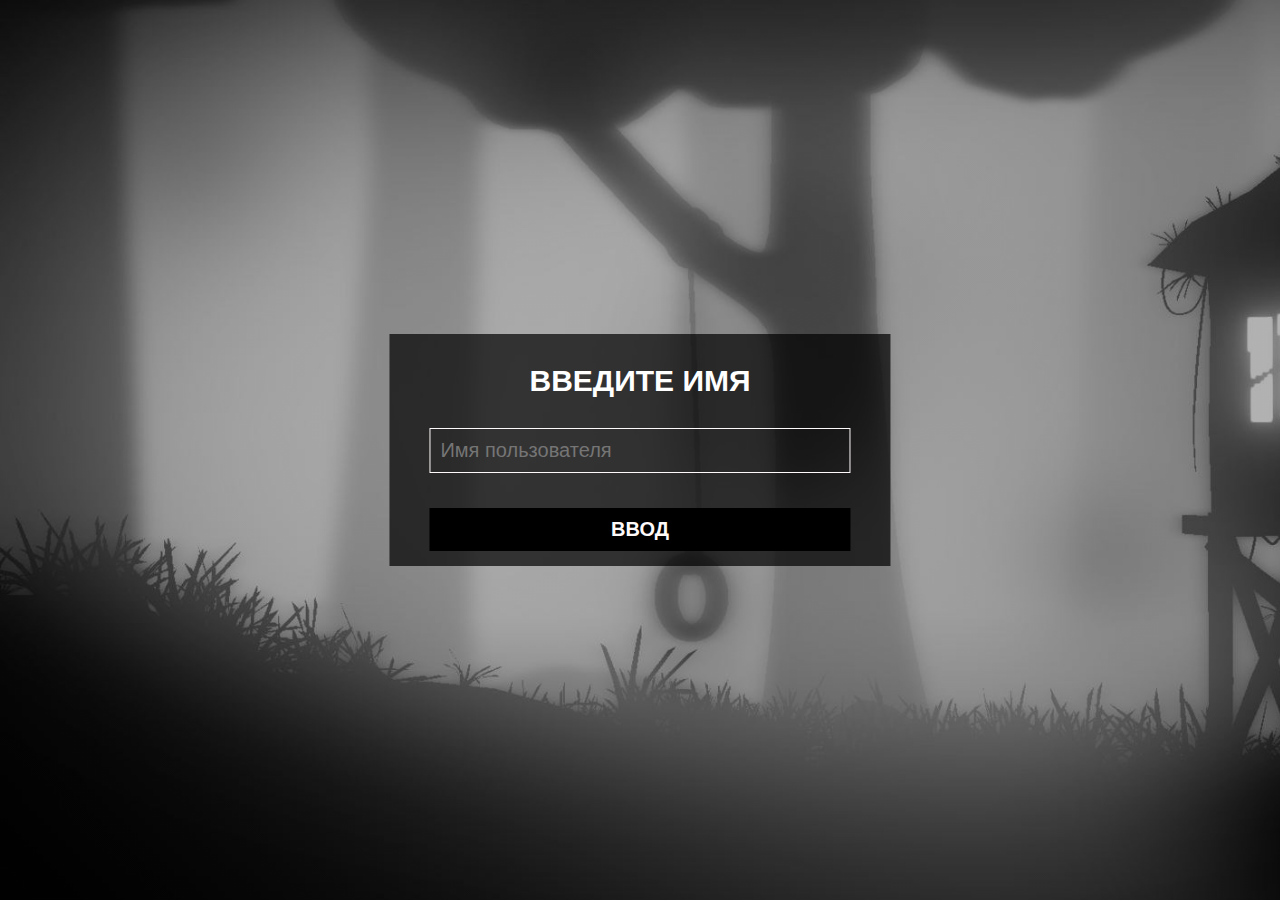
<file: lr1_tetris/login/index.html>
<!DOCTYPE html>
<html lang="en">
<head>
    <meta charset="UTF-8">
    <meta name="viewport" content="width=device-width, initial-scale=1.0">
    <title>JavaScript Tetris</title>
    <style type="text/css">

    </style>
    <link href="user_login.css" rel="stylesheet" type="text/css">
</head>
<body>

<form id="player" action="../tetris/main.html"> <!-- относительный путь до файла следующей страницы -->
    <div class="form">
        <div class="input_form">
        <label>
            <h1>Введите имя<br></h1>
            <input placeholder="Имя пользователя" id="name"><br>
        </label>
        </div>
        <div class="input_form">
            <input type="submit" value="Ввод"> <!-- кнопка -->
        </div>
    </div>
</form>
<script src="user_login.js"></script>
</body>
</html>
</file>
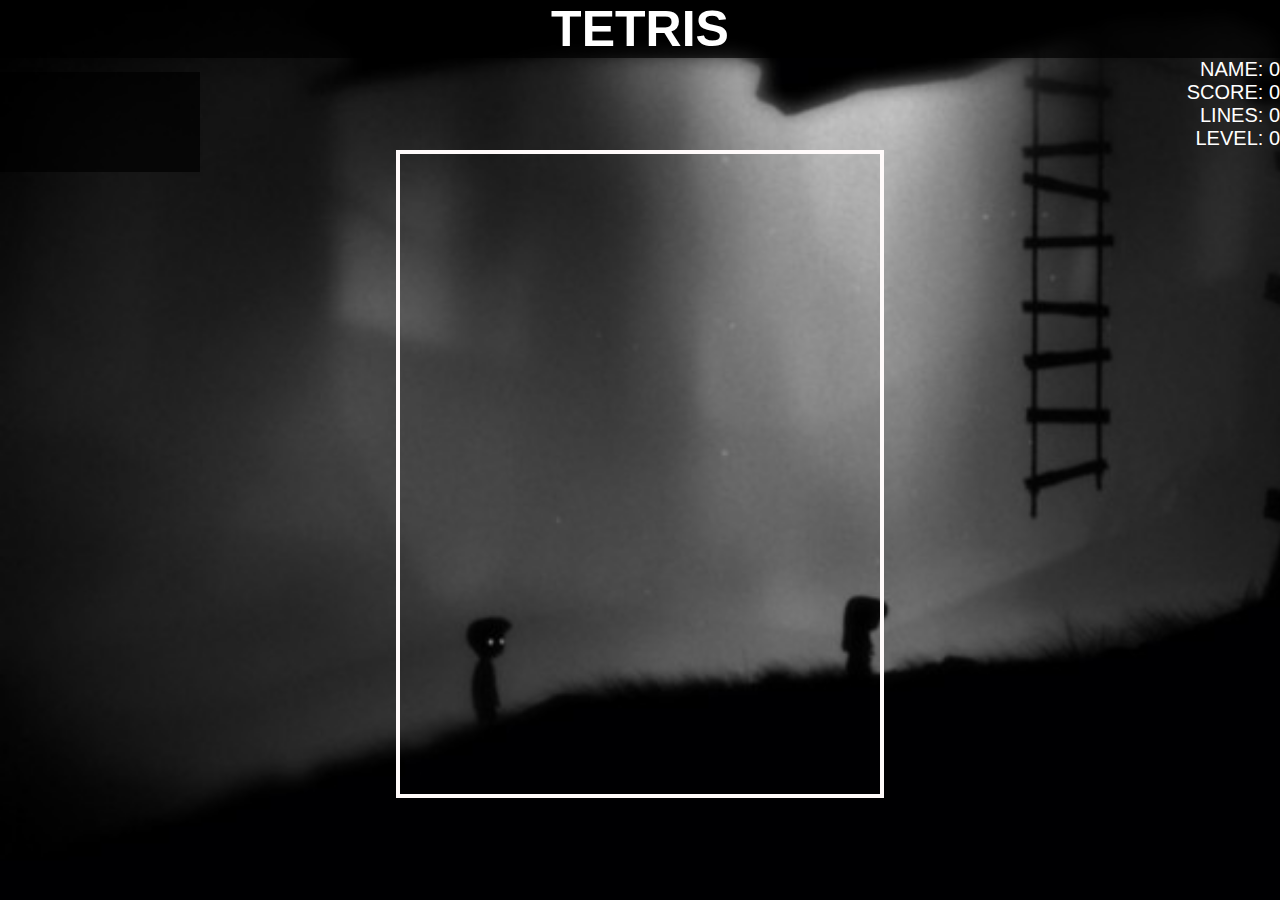
<file: lr1_tetris/tetris/main.html>
<!DOCTYPE html>
<html lang="en">
<head>
    <meta charset="UTF-8">
    <meta name="viewport" content="width=device-width, initial-scale=1.0">
    <title>Tetris</title>
    <style type="text/css">

    </style>
    <link href="../index.css" rel="stylesheet" type="text/css">
</head>

<body>


<div  id="root"> <!-- группировка для CSS -->

    <div id="tetris">
        <h1>
            <span style="color: rgb(255,255,255)">Tetris</span>
        </h1>
    </div>
    <section>
        <div class="rain" >
        </div>
    </section>
    <div id="statistic">

            <p>Name:  <span id="name">0</span></p>
            <p>Score:  <span id="score">0</span></p>
            <p>Lines:  <span id="lines">0</span></p>
            <p>Level:  <span id="level">0</span></p>
</div>
</div>

    <script  src="./tetris.js" ></script>
    <script  src="./view.js" ></script>
<script  src="./controller.js" ></script>
    <script  src="./main.js" ></script>

</body>
</html>
</file>
<file: lr1_tetris/login/user_login.css>
body {
    background: linear-gradient(rgba(0, 0, 0, .3), rgba(0, 0, 0, .3)), url("limbo_login.jpg");
    -webkit-background-size: cover;
    background-size: cover;
    background-attachment: fixed;
    font-family: sans-serif;
}
.form {
    position: absolute;
    top: 50%;
    left: 50%;
    transform: translate(-50%, -50%);
    background: rgba(0, 0, 0, 0.7);
}

.form h1 {
    margin: 30px 100px;
    padding: 0;
    text-align: center;
    color: #fff;
    font-size: 30px;
    text-transform: uppercase;
}

.input_form {
    margin: 15px 40px;
    text-align: center;
}

.input_form input {
    padding: 10px;
    width: 100%;
    color: #fff;
    font-size: 20px;
    background: none;
    outline: none;
    border: 1px solid snow;
    box-sizing: border-box;
}

.input_form input[type=text]:focus {
    border: 1px solid #121515;
}

.input_form input[type="submit"] {
    margin-top: 20px;
    color: snow;
    font-weight: bold;
    text-transform: uppercase;
    border: none;
    background: black;
    transition: 0.3s;
}

.input_form input[type="submit"]:hover {
    background: darkgray;
    color: rgba(0, 0, 0, 0.7);
}
</file>
<file: lr1_tetris/index.css>
#main {
    display: block;
    margin: 0 auto;
    border: 4px solid snow;
}

#panel {
    top: 50%;
    left: 0%;
    display: block;
    border: none;
    background: rgba(0, 0, 0, 0.7);

}

*{
    color: white;
    font-family: sans-serif;
    margin: 0;
    padding: 0;
}
body {
    height:100vh;
    width: 100%;
    background: url("limbo.jpg");
    background-size: cover;
    position: relative;
}

#statistic {

    font-family: Algerian;
    margin: 0px;
    padding: 0;
    color: #fff;
    font-size: 20px;
    text-transform: uppercase;
    text-align: right;
}


#root h1 {
    font-family: Algerian;
    margin: 0px;
    padding: 0;
    color: #fff;
    font-size: 50px;
    text-transform: uppercase;
    background: rgba(0, 0, 0, 0.7);
    text-align: center;
}

.game_over {
    position: absolute;
    top: 20.9%;
    left: 34.1%;
    margin: 0 auto;
    text-align: center;
    padding: 10px;
    width: 31.8%;
    font-size: 20px;
    border: 3px solid snow;
    box-sizing: border-box;
    background: rgba(0, 0, 0, 0.7);
    color: snow;
    font-weight: bold;
    text-transform: uppercase;
    transition: 0.3s;
}

.game_over:hover {
    background: rgba(255, 255, 255, 0.7);
    color: rgba(0, 0, 0, 0.7);
}
.game_over {

    position: absolute;
    height: 85vh;
    background: url("rain1.png");
    animation: water 0.3s linear infinite;

}

@keyframes water {
    0%{
        background-position: -10% -10%;
    }
    100%{
        background-position: 20% 100%;
    }
}
</file>
